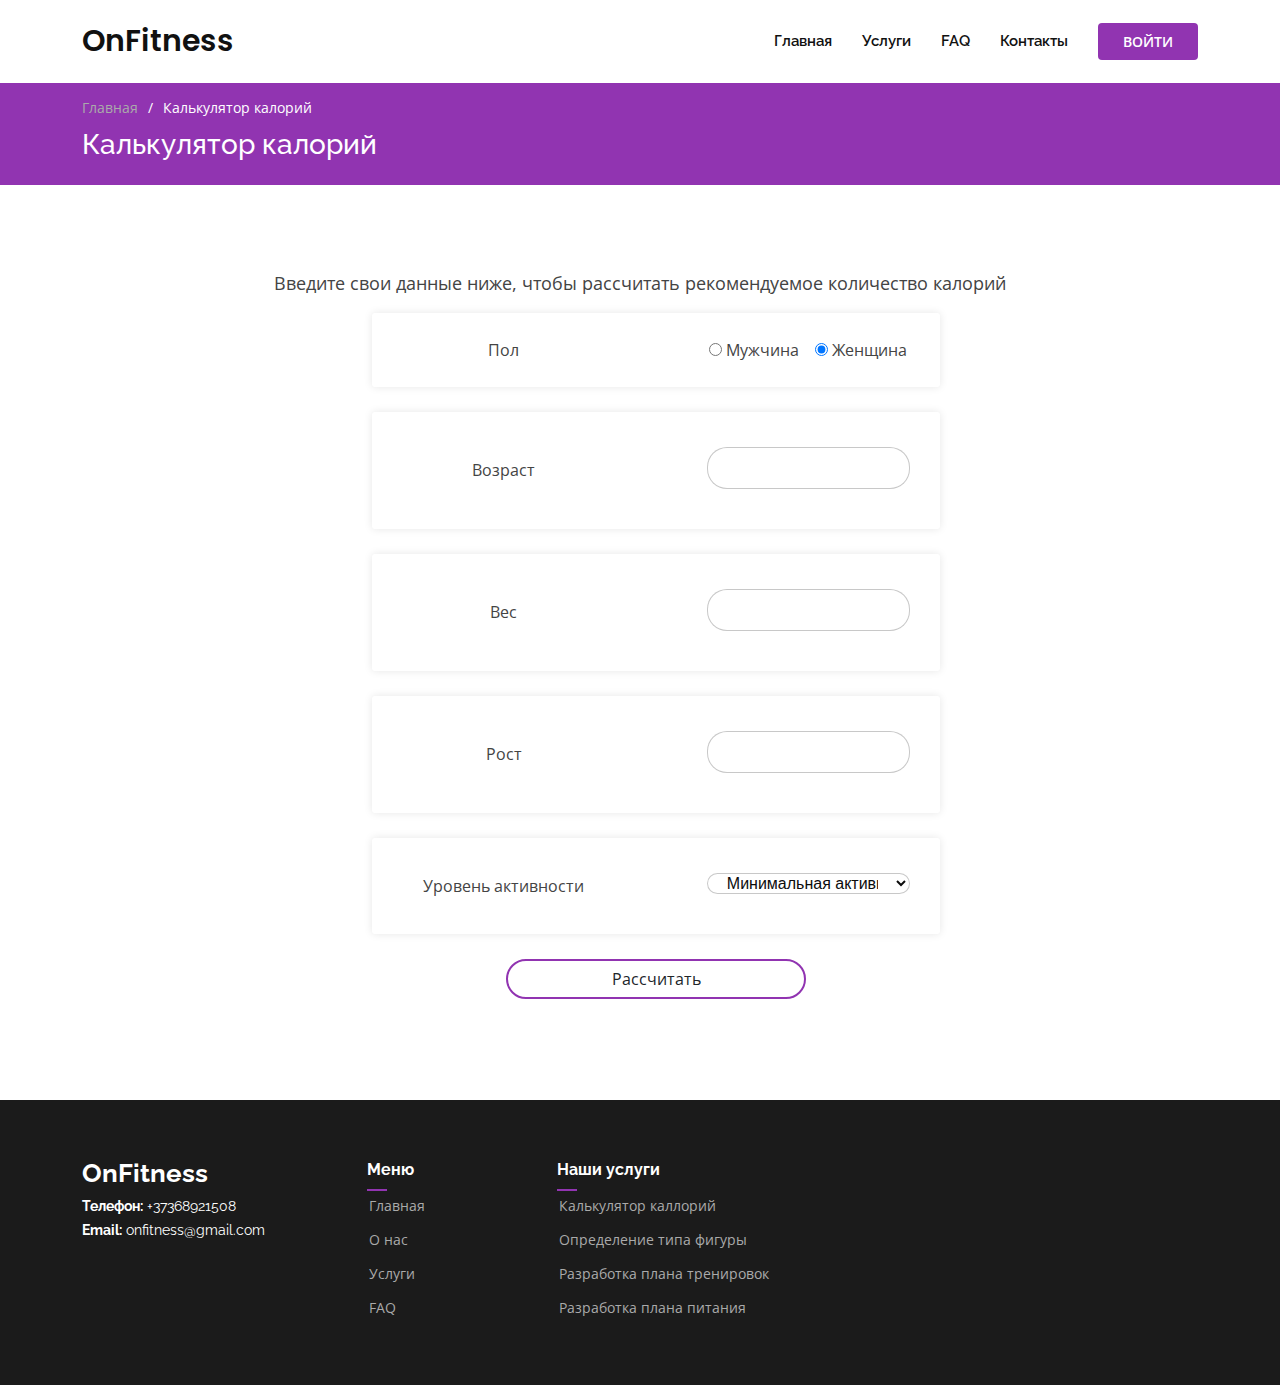
<file: OnFitness/calculator.html>
<!DOCTYPE html>
<html lang="en">

<head>
    <meta charset="utf-8">

    <!-- Google Fonts -->
    <link href="https://fonts.googleapis.com/css?family=Open+Sans:300,300i,400,400i,600,600i,700,700i|Raleway:300,300i,400,400i,500,500i,600,600i,700,700i|Poppins:300,300i,400,400i,500,500i,600,600i,700,700i" rel="stylesheet">


    <title>Калькулятор</title>


    <link href="assets/img/favicon.png" rel="icon">
    <link href="assets/vendor/bootstrap/css/bootstrap.min.css" rel="stylesheet">
    <link href="assets/css/styleCalculator.css" rel="stylesheet">
</head>

<body>

    <!-- ======= Header ======= -->
    <header id="header" class="fixed-top d-flex align-items-center">
        <div class="container d-flex align-items-center">
            <h1 class="logo me-auto"><a href="index.html">OnFitness</a></h1>

            <nav id="navbar" class="navbar order-last order-lg-0">
                <ul>
                    <li><a class="nav-link" href="index.html">Главная</a></li>
                    <li><a class="nav-link" href="#service">Услуги</a></li>
                    <li><a class="nav-link" href="#faq">FAQ</a></li>
                    <li><a class="nav-link" href="#contacts">Контакты</a></li>
                </ul>

            </nav><!-- .navbar -->

            <a href="#" class="get-started-btn scrollto">ВОЙТИ</a>
        </div>
    </header><!-- End Header -->

    <main id="main">

        <!-- ======= Breadcrumbs ======= -->
        <section class="breadcrumbs">
            <div class="container">
                <ol>
                    <li><a href="index.html">Главная</a></li>
                    <li>Калькулятор калорий</li>
                </ol>
                <h2>Калькулятор калорий</h2>
            </div>
        </section><!-- End Breadcrumbs -->


        <section class="container1">
            <p class="title">Введите свои данные ниже, чтобы рассчитать рекомендуемое количество калорий</p>
            <ul class="responsive-table">
                <li class="table-row">
                    <div class="cell cell-1">Пол</div>
                    <div class="cell cell-2">
                        <input type="radio" name="gender" value="male" id="male" checked="checked"> Мужчина
                        &nbsp &nbsp<input type="radio" name="gender" value="female" id="female" checked="checked"> Женщина
                    </div>
                </li>
                <li class="table-row">
                    <div class="cell cell-1">Возраст</div>
                    <div class="cell cell-2">
                        <input type="number" min="0" id="age" placeholder="">
                        <div style="display: none;" id="ATT">Введите действительное значение</div>
                    </div>
                </li>
                <li class="table-row">
                    <div class="cell cell-1">Вес</div>
                    <div class="cell cell-2">
                        <input type="number" min="0" id="weight">
                        <div style="display: none;" id="WTT">Введите действительное значение</div>
                    </div>
                </li>
                <li class="table-row">
                    <div class="cell cell-1">Рост</div>
                    <div class="cell cell-2">
                        <input type="number" min="0" id="height">
                        <div style="display: none;" id="HTT">Введите действительное значение</div>
                    </div>
                </li>
                <li class="table-row">
                    <div class="cell cell-1">Уровень активности</div>
                    <div class="cell cell-2">
                        <select>
                            <option id="0">Минимальная активность (сидячая работа, минимум движения)</option>
                            <option id="1">Небольшая активность (легкие тренировки или прогулки)</option>
                            <option id="2">Средняя активность (тренировки 1-3 раза в неделю)</option>
                            <option id="3">Активность выше среднего (интенсивные тренировки 3-5 раз в неделю)</option>
                            <option id="4">Повышенная активность (ежедневные тренировки)</option>
                            <option id="5">Очень высокая активность (ежедневные ультра-интенсивные тренировки и высокая дневная активность)</option>
                        </select>
                    </div>
                </li>
                <button type="button" onclick="calc()" class="btn">Рассчитать</button>
            </ul>

            <div id="Final" class="card text-center" style="display: none;">
                <table>
                    <tr>
                        <td class="">Для поддержания веса</td>
                        <td>
                            Калории/день<p id="a"></p>
                        </td>
                    </tr>
                    <tr>
                        <td>
                            Для потери веса<p>0.5 кг в неделю</p>
                        </td>
                        <td>
                            Калории/день<p id="b"></p>
                        </td>
                    </tr>
                    <tr>
                        <td>
                            Для увеличения веса<p>0.5 кг в неделю</p>
                        </td>
                        <td>
                            Калории/день<p id="c"></p>
                        </td>
                    </tr>
                </table>
            </div>
        </section>
    </main>
    <!-- End #main -->
    <!-- ======= Footer ======= -->
    <footer id="footer">

        <div class="footer-top">
            <div class="container">
                <div class="row">

                    <div class="col-lg-3 col-md-6 footer-contact">
                        <h3>OnFitness</h3>
                        <p>

                            <strong>Телефон:</strong> +37368921508<br>
                            <strong>Email:</strong> onfitness@gmail.com<br>
                        </p>
                    </div>

                    <div class="col-lg-2 col-md-6 footer-links">
                        <h4>Меню</h4>
                        <ul>
                            <li><i class="bx bx-chevron-right"></i> <a href="#">Главная</a></li>
                            <li><i class="bx bx-chevron-right"></i> <a href="#">О нас</a></li>
                            <li><i class="bx bx-chevron-right"></i> <a href="#">Услуги</a></li>
                            <li><i class="bx bx-chevron-right"></i> <a href="#">FAQ</a></li>
                        </ul>
                    </div>

                    <div class="col-lg-3 col-md-6 footer-links">
                        <h4>Наши услуги</h4>
                        <ul>
                            <li><i class="bx bx-chevron-right"></i> <a href="#">Калькулятор каллорий</a></li>
                            <li><i class="bx bx-chevron-right"></i> <a href="#">Определение типа фигуры</a></li>
                            <li><i class="bx bx-chevron-right"></i> <a href="#">Разработка плана тренировок</a></li>
                            <li><i class="bx bx-chevron-right"></i> <a href="#">Разработка плана питания</a></li>
                        </ul>
                    </div>

                </div>
            </div>
        </div>
    </footer><!-- End Footer -->

    <!-- Vendor JS Files -->
    <!-- Template Main JS File -->
    <script src="assets/js/main.js"></script>

    <script src="assets/js/sc.js"></script>
</body>

</html>
</file>
<file: OnFitness/assets/css/styleCalculator.css>
/**
* Template Name: Presento - v3.3.0
* Template URL: https://bootstrapmade.com/presento-bootstrap-corporate-template/
* Author: BootstrapMade.com
* License: https://bootstrapmade.com/license/
*/

/*--------------------------------------------------------------
# General
--------------------------------------------------------------*/
body {
  font-family: "Open Sans", sans-serif;
  color: #444444;
}

a {
    color: #9134B1;
    text-decoration: none;
}

    a:hover {
        color: #9134B1;
        text-decoration: none;
    }

h1, h2, h3, h4, h5, h6 {
  font-family: "Raleway", sans-serif;
}



/*--------------------------------------------------------------
# Disable aos animation delay on mobile devices
--------------------------------------------------------------*/
@media screen and (max-width: 768px) {
  [data-aos-delay] {
    transition-delay: 0 !important;
  }
}

/*--------------------------------------------------------------
# Header
--------------------------------------------------------------*/
#header {
  background: #fff;
  transition: all 0.5s;
  z-index: 997;
  padding: 20px 0;
}

#header.header-scrolled {
  padding: 12px 0;
  box-shadow: 0px 2px 15px rgba(0, 0, 0, 0.1);
}

#header .logo {
  font-size: 30px;
  margin: 0;
  padding: 0;
  font-weight: 600;
  font-family: "Poppins", sans-serif;
}

#header .logo a {
  color: #111111;
}

#header .logo a span {
  color: #e03a3c;
}

#header .logo img {
  max-height: 40px;
}

/*--------------------------------------------------------------
# Get Startet Button
--------------------------------------------------------------*/
.get-started-btn {
    margin-left: 30px;
    background: #9134B1;
    color: #fff;
    border-radius: 4px;
    padding: 8px 25px;
    white-space: nowrap;
    transition: 0.3s;
    font-size: 14px;
    font-weight: 600;
    display: inline-block;
}

.get-started-btn:hover {
  background: #111111;
  color: #fff;
}

@media (max-width: 992px) {
  .get-started-btn {
    margin: 0 15px 0 0;
    padding: 6px 18px;
  }
}

/*--------------------------------------------------------------
# Navigation Menu
--------------------------------------------------------------*/
/**
* Desktop Navigation 
*/
.navbar {
  padding: 0;
}

.navbar ul {
  margin: 0;
  padding: 0;
  display: flex;
  list-style: none;
  align-items: center;
}

.navbar li {
  position: relative;
}

.navbar a, .navbar a:focus {
  display: flex;
  align-items: center;
  justify-content: space-between;
  padding: 10px 0 10px 30px;
  font-family: "Raleway", sans-serif;
  font-size: 15px;
  font-weight: 600;
  color: #111111;
  white-space: nowrap;
  transition: 0.3s;
}

.navbar a i, .navbar a:focus i {
  font-size: 12px;
  line-height: 0;
  margin-left: 5px;
}

    .navbar a:hover, .navbar .active, .navbar .active:focus, .navbar li:hover > a {
        color: #9134B1;
    }





/**
* Mobile Navigation 
*/
.mobile-nav-toggle {
  color: #111111;
  font-size: 28px;
  cursor: pointer;
  display: none;
  line-height: 0;
  transition: 0.5s;
}

.mobile-nav-toggle.bi-x {
  color: #fff;
}

@media (max-width: 991px) {
  .mobile-nav-toggle {
    display: block;
  }
  .navbar ul {
    display: none;
  }
}

.navbar-mobile {
  position: fixed;
  overflow: hidden;
  top: 0;
  right: 0;
  left: 0;
  bottom: 0;
  background: rgba(0, 0, 0, 0.9);
  transition: 0.3s;
  z-index: 999;
}

.navbar-mobile .mobile-nav-toggle {
  position: absolute;
  top: 15px;
  right: 15px;
}

.navbar-mobile ul {
  display: block;
  position: absolute;
  top: 55px;
  right: 15px;
  bottom: 15px;
  left: 15px;
  padding: 10px 0;
  background-color: #fff;
  overflow-y: auto;
  transition: 0.3s;
}

.navbar-mobile a {
  padding: 10px 20px;
  font-size: 15px;
  color: #111111;
}

.navbar-mobile a:hover, .navbar-mobile .active, .navbar-mobile li:hover > a {
  color: #e03a3c;
}

.navbar-mobile .getstarted {
  margin: 15px;
}

.navbar-mobile .dropdown ul {
  position: static;
  display: none;
  margin: 10px 20px;
  padding: 10px 0;
  z-index: 99;
  opacity: 1;
  visibility: visible;
  background: #fff;
  box-shadow: 0px 0px 30px rgba(127, 137, 161, 0.25);
}

.navbar-mobile .dropdown ul li {
  min-width: 200px;
}

.navbar-mobile .dropdown ul a {
  padding: 10px 20px;
}

.navbar-mobile .dropdown ul a i {
  font-size: 12px;
}

.navbar-mobile .dropdown ul a:hover, .navbar-mobile .dropdown ul .active:hover, .navbar-mobile .dropdown ul li:hover > a {
  color: #e03a3c;
}

.navbar-mobile .dropdown > .dropdown-active {
  display: block;
}

/*--------------------------------------------------------------
# Hero Section
--------------------------------------------------------------*/
#hero {
  width: 100%;
  height: 100vh;
  background: url("../img/hero-bg.jpg") top center no-repeat;
  background-size: cover;
  position: relative;
  padding-top: 82px;
}

#hero:before {
  content: "";
  background: rgba(0, 0, 0, 0.6);
  position: absolute;
  bottom: 0;
  top: 0;
  left: 0;
  right: 0;
}

#hero h1 {
  margin: 0;
  font-size: 48px;
  font-weight: 700;
  color: #fff;
}

#hero h2 {
  color: #fff;
  margin: 10px 0 0 0;
  font-size: 24px;
}

#hero .btn-get-started {
  font-family: "Raleway", sans-serif;
  font-weight: 500;
  font-size: 16px;
  letter-spacing: 1px;
  display: inline-block;
  padding: 10px 30px;
  border-radius: 4px;
  transition: 0.5s;
  margin-top: 30px;
  color: #fff;
  background: #e03a3c;
  border: 2px solid #e03a3c;
}

#hero .btn-get-started:hover {
  background: transparent;
  border-color: #fff;
}

@media (max-width: 768px) {
  #hero {
    text-align: center;
    padding-top: 58px;
  }
  #hero h1 {
    font-size: 28px;
  }
  #hero h2 {
    font-size: 18px;
    line-height: 24px;
  }
}

@media (max-height: 500px) {
  #hero {
    height: 120vh;
  }
}

/*--------------------------------------------------------------
# Sections General
--------------------------------------------------------------*/
section {
  padding: 60px 0;
  overflow: hidden;
  position: relative;
}

.section-title {
  text-align: center;
  padding-bottom: 30px;
  position: relative;
}

.section-title h2 {
  font-size: 32px;
  font-weight: bold;
  text-transform: uppercase;
  margin-bottom: 20px;
  padding-bottom: 20px;
  position: relative;
}

.section-title h2::after {
  content: '';
  position: absolute;
  display: block;
  width: 50px;
  height: 3px;
  background: #e03a3c;
  bottom: 0;
  left: calc(50% - 25px);
}

.section-title p {
  margin-bottom: 0;
}

.section-bg {
  padding: 120px 0;
  color: #fff;
}

.section-bg:before {
  content: "";
  background: #1b1b1b;
  position: absolute;
  bottom: 60px;
  top: 60px;
  left: 0;
  right: 0;
  transform: skewY(-3deg);
}

/*--------------------------------------------------------------
# Breadcrumbs
--------------------------------------------------------------*/
.breadcrumbs {
  padding: 15px 0;
  background: #9134B1;
  min-height: 40px;
  margin-top: 82px;
  color: #fff;
}

.breadcrumbs h2 {
  font-size: 28px;
  font-weight: 500;
}

.breadcrumbs ol {
  display: flex;
  flex-wrap: wrap;
  list-style: none;
  padding: 0 0 10px 0;
  margin: 0;
  font-size: 14px;
}

.breadcrumbs ol a {
  color: #aaaaaa;
}

.breadcrumbs ol a:hover {
  color: #fff;
  transition: 0.3s;
}

.breadcrumbs ol li + li {
  padding-left: 10px;
}

    .breadcrumbs ol li + li::before {
        display: inline-block;
        padding-right: 10px;
        color: #fff;
        content: "/";
    }
/*--------------------------------------------------------------
# Container1
--------------------------------------------------------------*/
.container1 {
  text-align: center;
}

.responsive-table {
  max-width: 600px;
  margin-right: auto;
  margin-left: auto;
}

.responsive-table li {
  border-radius: 3px;
  padding: 25px 30px;
  display: flex;
  justify-content: space-between;
  margin-bottom: 25px;
}

.table-row {
  background-color: #ffffff;
  box-shadow: 0px 0px 9px 0px rgba(0, 0, 0, 0.1);
}

.cell-1 {
  flex-basis: 40%;
  display: flex;
  justify-content: center;
  align-items: center;
}

.cell-2 {
  flex-basis: 40%;
}

input[type="number"],
select {
  display: block;
  width: 100%;
  padding: 0 15px;
  margin: 10px 0 15px;
  border-width: 0;
  line-height: 40px;
  border-radius: 20px;
  border: 1px solid rgba(44, 42, 42, 0.26);
  color: rgb(12, 12, 12);
  background: rgba(255, 255, 255, .2);
  font-family: 'Roboto', sans-serif;
}

.btn {
  width: 300px;
  margin: auto;
  margin-bottom: 25px;
  border-radius: 25px;
  border: 2px solid #9134B1;
}
.title{
  margin-top: 25px; 
  font-size: large;
}

@media (max-width: 767px) {
  .table-header {
    display: none;
  }

  .responsive-table li {
    display: block;
  }

  .responsive-table.cell {

    flex-basis: 100%;

  }

  .cell {
    text-align: center;
    padding: 10px 0;
  }

}


/*--------------------------------------------------------------
# Clients
--------------------------------------------------------------*/
.clients .swiper-pagination {
  margin-top: 20px;
  position: relative;
}

.clients .swiper-pagination .swiper-pagination-bullet {
  width: 12px;
  height: 12px;
  background-color: #fff;
  opacity: 1;
  border: 1px solid #e03a3c;
}

.clients .swiper-pagination .swiper-pagination-bullet-active {
  background-color: #e03a3c;
}

.clients .swiper-slide img {
  opacity: 0.5;
  transition: 0.3s;
  filter: grayscale(100);
}

.clients .swiper-slide img:hover {
  opacity: 1;
  filter: none;
}

/*--------------------------------------------------------------
# About
--------------------------------------------------------------*/
.about .container {
  position: relative;
  z-index: 10;
}

.about .content {
  padding: 30px 30px 30px 0;
}

.about .content h3 {
  font-weight: 700;
  font-size: 34px;
  margin-bottom: 30px;
}

.about .content p {
  margin-bottom: 30px;
}

.about .content .about-btn {
  padding: 8px 30px 9px 30px;
  color: #fff;
  border-radius: 50px;
  transition: 0.3s;
  text-transform: uppercase;
  font-weight: 600;
  font-size: 13px;
  display: inline-flex;
  align-items: center;
  border: 2px solid #e03a3c;
}

.about .content .about-btn i {
  font-size: 16px;
  padding-left: 5px;
}

.about .content .about-btn:hover {
  background: #e35052;
  background: #e03a3c;
}

.about .icon-boxes .icon-box {
  margin-top: 30px;
}

.about .icon-boxes .icon-box i {
  font-size: 40px;
  color: #e03a3c;
  margin-bottom: 10px;
}

.about .icon-boxes .icon-box h4 {
  font-size: 20px;
  font-weight: 700;
  margin: 0 0 10px 0;
}

.about .icon-boxes .icon-box p {
  font-size: 15px;
  color: #848484;
}

@media (max-width: 1200px) {
  .about .content {
    padding-right: 0;
  }
}

@media (max-width: 768px) {
  .about {
    text-align: center;
  }
}

/*--------------------------------------------------------------
# Counts
--------------------------------------------------------------*/
.counts {
  padding-top: 80px;
}

.counts .count-box {
  padding: 30px 30px 25px 30px;
  width: 100%;
  position: relative;
  text-align: center;
  box-shadow: 0px 2px 35px rgba(0, 0, 0, 0.06);
  border-radius: 4px;
}

.counts .count-box i {
  position: absolute;
  width: 54px;
  height: 54px;
  top: -27px;
  left: 50%;
  transform: translateX(-50%);
  font-size: 24px;
  background: #fff;
  color: #e03a3c;
  border-radius: 50px;
  border: 2px solid #fff;
  box-shadow: 0px 2px 25px rgba(0, 0, 0, 0.1);
  display: inline-flex;
  align-items: center;
  justify-content: center;
}

.counts .count-box span {
  font-size: 36px;
  display: block;
  font-weight: 700;
  color: #111111;
}

.counts .count-box p {
  padding: 0;
  margin: 0;
  font-family: "Raleway", sans-serif;
  font-size: 14px;
}

/*--------------------------------------------------------------
# Tabs
--------------------------------------------------------------*/
.tabs .nav-tabs {
  border: 0;
}

.tabs .nav-link {
  border: 1px solid #b9b9b9;
  padding: 15px;
  transition: 0.3s;
  color: #111111;
  border-radius: 0;
  display: flex;
  align-items: center;
  justify-content: center;
  cursor: pointer;
}

.tabs .nav-link i {
  padding-right: 15px;
  font-size: 48px;
}

.tabs .nav-link h4 {
  font-size: 18px;
  font-weight: 600;
  margin: 0;
}

.tabs .nav-link:hover {
  color: #e03a3c;
}

.tabs .nav-link.active {
  background: #e03a3c;
  color: #fff;
  border-color: #e03a3c;
}

@media (max-width: 768px) {
  .tabs .nav-link i {
    padding: 0;
    line-height: 1;
    font-size: 36px;
  }
}

@media (max-width: 575px) {
  .tabs .nav-link {
    padding: 15px;
  }
  .tabs .nav-link i {
    font-size: 24px;
  }
}

.tabs .tab-content {
  margin-top: 30px;
}

.tabs .tab-pane h3 {
  font-weight: 600;
  font-size: 26px;
}

.tabs .tab-pane ul {
  list-style: none;
  padding: 0;
}

.tabs .tab-pane ul li {
  padding-bottom: 10px;
}

.tabs .tab-pane ul i {
  font-size: 20px;
  padding-right: 4px;
  color: #e03a3c;
}

.tabs .tab-pane p:last-child {
  margin-bottom: 0;
}

/*--------------------------------------------------------------
# Services
--------------------------------------------------------------*/
.services .icon-box {
  margin-bottom: 20px;
  padding: 30px;
  border-radius: 6px;
  background: #252525;
  transition: 0.3s;
}

.services .icon-box:hover {
  background: #2b2b2b;
}

.services .icon-box i {
  float: left;
  color: #e03a3c;
  font-size: 40px;
  line-height: 0;
}

.services .icon-box h4 {
  margin-left: 70px;
  font-weight: 700;
  margin-bottom: 15px;
  font-size: 18px;
}

.services .icon-box h4 a {
  color: #fff;
  transition: 0.3s;
}

.services .icon-box h4 a:hover {
  text-decoration: underline;
}

.services .icon-box .icon-box:hover h4 a {
  color: #e03a3c;
}

.services .icon-box p {
  margin-left: 70px;
  line-height: 24px;
  font-size: 14px;
}

/*--------------------------------------------------------------
# Portfolio
--------------------------------------------------------------*/
.portfolio .portfolio-item {
  margin-bottom: 30px;
}

.portfolio #portfolio-flters {
  padding: 0;
  margin: 0 auto 20px auto;
  list-style: none;
  text-align: center;
}

.portfolio #portfolio-flters li {
  cursor: pointer;
  display: inline-block;
  padding: 8px 15px 10px 15px;
  font-size: 14px;
  font-weight: 600;
  line-height: 1;
  text-transform: uppercase;
  color: #444444;
  margin-bottom: 5px;
  transition: all 0.3s ease-in-out;
  border-radius: 3px;
}

.portfolio #portfolio-flters li:hover, .portfolio #portfolio-flters li.filter-active {
  color: #fff;
  background: #e03a3c;
}

.portfolio #portfolio-flters li:last-child {
  margin-right: 0;
}

.portfolio .portfolio-wrap {
  transition: 0.3s;
  position: relative;
  overflow: hidden;
  z-index: 1;
  background: rgba(17, 17, 17, 0.6);
}

.portfolio .portfolio-wrap::before {
  content: "";
  background: rgba(17, 17, 17, 0.6);
  position: absolute;
  left: 0;
  right: 0;
  top: 0;
  bottom: 0;
  transition: all ease-in-out 0.3s;
  z-index: 2;
  opacity: 0;
}

.portfolio .portfolio-wrap img {
  transition: all ease-in-out 0.3s;
}

.portfolio .portfolio-wrap .portfolio-info {
  opacity: 0;
  position: absolute;
  top: 0;
  left: 0;
  right: 0;
  bottom: 0;
  z-index: 3;
  transition: all ease-in-out 0.3s;
  display: flex;
  flex-direction: column;
  justify-content: flex-end;
  align-items: flex-start;
  padding: 20px;
}

.portfolio .portfolio-wrap .portfolio-info h4 {
  font-size: 20px;
  color: #fff;
  font-weight: 600;
}

.portfolio .portfolio-wrap .portfolio-info p {
  color: rgba(255, 255, 255, 0.7);
  font-size: 14px;
  text-transform: uppercase;
  padding: 0;
  margin: 0;
  font-style: italic;
}

.portfolio .portfolio-wrap .portfolio-links {
  text-align: center;
  z-index: 4;
}

.portfolio .portfolio-wrap .portfolio-links a {
  color: rgba(255, 255, 255, 0.4);
  margin: 0 5px 0 0;
  font-size: 28px;
  display: inline-block;
  transition: 0.3s;
}

.portfolio .portfolio-wrap .portfolio-links a:hover {
  color: #fff;
}

.portfolio .portfolio-wrap:hover::before {
  opacity: 1;
}

.portfolio .portfolio-wrap:hover img {
  transform: scale(1.2);
}

.portfolio .portfolio-wrap:hover .portfolio-info {
  opacity: 1;
}

/*--------------------------------------------------------------
# Portfolio Details
--------------------------------------------------------------*/
.portfolio-details {
  padding-top: 40px;
}

.portfolio-details .portfolio-details-slider img {
  width: 100%;
}

.portfolio-details .portfolio-details-slider .swiper-pagination {
  margin-top: 20px;
  position: relative;
}

.portfolio-details .portfolio-details-slider .swiper-pagination .swiper-pagination-bullet {
  width: 12px;
  height: 12px;
  background-color: #fff;
  opacity: 1;
  border: 1px solid #e03a3c;
}

.portfolio-details .portfolio-details-slider .swiper-pagination .swiper-pagination-bullet-active {
  background-color: #e03a3c;
}

.portfolio-details .portfolio-info {
  padding: 30px;
  box-shadow: 0px 0 30px rgba(17, 17, 17, 0.08);
}

.portfolio-details .portfolio-info h3 {
  font-size: 22px;
  font-weight: 700;
  margin-bottom: 20px;
  padding-bottom: 20px;
  border-bottom: 1px solid #eee;
}

.portfolio-details .portfolio-info ul {
  list-style: none;
  padding: 0;
  font-size: 15px;
}

.portfolio-details .portfolio-info ul li + li {
  margin-top: 10px;
}

.portfolio-details .portfolio-description {
  padding-top: 30px;
}

.portfolio-details .portfolio-description h2 {
  font-size: 26px;
  font-weight: 700;
  margin-bottom: 20px;
}

.portfolio-details .portfolio-description p {
  padding: 0;
}

/*--------------------------------------------------------------
# Testimonials
--------------------------------------------------------------*/
.testimonials .testimonial-item {
  box-sizing: content-box;
  padding: 30px;
  margin: 30px 15px;
  min-height: 200px;
  box-shadow: 0px 2px 12px rgba(0, 0, 0, 0.08);
  position: relative;
  background: #fff;
  border-radius: 15px;
}

.testimonials .testimonial-item .testimonial-img {
  width: 90px;
  border-radius: 10px;
  border: 6px solid #fff;
  float: left;
  margin: 0 10px 0 0;
}

.testimonials .testimonial-item h3 {
  font-size: 18px;
  font-weight: bold;
  margin: 25px 0 5px 0;
  color: #111;
}

.testimonials .testimonial-item h4 {
  font-size: 14px;
  color: #999;
  margin: 0;
}

.testimonials .testimonial-item .quote-icon-left, .testimonials .testimonial-item .quote-icon-right {
  color: #fceaea;
  font-size: 26px;
}

.testimonials .testimonial-item .quote-icon-left {
  display: inline-block;
  left: -5px;
  position: relative;
}

.testimonials .testimonial-item .quote-icon-right {
  display: inline-block;
  right: -5px;
  position: relative;
  top: 10px;
}

.testimonials .testimonial-item p {
  font-style: italic;
  margin: 30px auto 15px auto;
}

.testimonials .swiper-pagination {
  margin-top: 20px;
  position: relative;
}

.testimonials .swiper-pagination .swiper-pagination-bullet {
  width: 12px;
  height: 12px;
  background-color: #fff;
  opacity: 1;
  border: 1px solid #e03a3c;
}

.testimonials .swiper-pagination .swiper-pagination-bullet-active {
  background-color: #e03a3c;
}

/*--------------------------------------------------------------
# Pricing
--------------------------------------------------------------*/
.pricing .box {
  padding: 20px;
  background: #2b2b2b;
  text-align: center;
  border-radius: 8px;
  position: relative;
  overflow: hidden;
}

.pricing .box h3 {
  font-weight: 400;
  padding: 15px;
  font-size: 18px;
  text-transform: uppercase;
  font-weight: 600;
}

.pricing .box h4 {
  font-size: 42px;
  font-weight: 500;
  font-family: "Open Sans", sans-serif;
  margin-bottom: 20px;
}

.pricing .box h4 sup {
  font-size: 20px;
  top: -15px;
  left: -3px;
}

.pricing .box h4 span {
  font-size: 16px;
  font-weight: 300;
}

.pricing .box ul {
  padding: 0;
  list-style: none;
  text-align: center;
  line-height: 20px;
  font-size: 14px;
}

.pricing .box ul li {
  padding-bottom: 16px;
}

.pricing .box ul i {
  color: #e03a3c;
  font-size: 18px;
  padding-right: 4px;
}

.pricing .box ul .na {
  color: rgba(255, 255, 255, 0.5);
  text-decoration: line-through;
}

.pricing .box .btn-wrap {
  padding: 15px;
  text-align: center;
}

.pricing .box .btn-buy {
  display: inline-block;
  padding: 10px 40px 12px 40px;
  border-radius: 4px;
  color: #fff;
  transition: none;
  font-size: 14px;
  font-weight: 400;
  font-family: "Raleway", sans-serif;
  font-weight: 600;
  transition: 0.3s;
  border: 2px solid rgba(255, 255, 255, 0.3);
}

.pricing .box .btn-buy:hover {
  border-color: #fff;
}

.pricing .featured {
  background: #e03a3c;
}

/*--------------------------------------------------------------
# Frequently Asked Questions
--------------------------------------------------------------*/
.faq .faq-list {
  padding: 0;
  list-style: none;
}

.faq .faq-list li {
  border-bottom: 1px solid #eee;
  margin-bottom: 20px;
  padding-bottom: 20px;
}

.faq .faq-list a {
  display: block;
  position: relative;
  font-family: #e03a3c;
  font-size: 18px;
  line-height: 24px;
  font-weight: 400;
  padding-right: 25px;
  cursor: pointer;
}

.faq .faq-list i {
  font-size: 24px;
  position: absolute;
  right: 0;
  top: 0;
}

.faq .faq-list p {
  margin-bottom: 0;
  padding: 10px 0 0 0;
}

.faq .faq-list .icon-show {
  display: none;
}

.faq .faq-list a.collapsed {
  color: #343a40;
}

.faq .faq-list a.collapsed:hover {
  color: #e03a3c;
}

.faq .faq-list a.collapsed .icon-show {
  display: inline-block;
}

.faq .faq-list a.collapsed .icon-close {
  display: none;
}

/*--------------------------------------------------------------
# Team
--------------------------------------------------------------*/
.team .member {
  margin-bottom: 20px;
  overflow: hidden;
  border-radius: 5px;
  background: #fff;
}

.team .member .member-img {
  position: relative;
  overflow: hidden;
}

.team .member .social {
  position: absolute;
  left: 0;
  bottom: 30px;
  right: 0;
  opacity: 0;
  transition: ease-in-out 0.3s;
  display: flex;
  align-items: center;
  justify-content: center;
}

.team .member .social a {
  transition: color 0.3s;
  color: #111111;
  margin: 0 3px;
  border-radius: 50px;
  width: 36px;
  height: 36px;
  background: #e03a3c;
  display: inline-flex;
  align-items: center;
  justify-content: center;
  transition: ease-in-out 0.3s;
  color: #fff;
}

.team .member .social a:hover {
  background: #111111;
}

.team .member .social i {
  font-size: 18px;
  line-height: 0;
}

.team .member .member-info {
  padding: 25px 15px;
}

.team .member .member-info h4 {
  font-weight: 700;
  margin-bottom: 5px;
  font-size: 18px;
  color: #111111;
}

.team .member .member-info span {
  display: block;
  font-size: 13px;
  font-weight: 400;
  color: #aaaaaa;
}

.team .member .member-info p {
  font-style: italic;
  font-size: 14px;
  line-height: 26px;
  color: #777777;
}

.team .member:hover .social {
  opacity: 1;
  bottom: 15px;
}

/*--------------------------------------------------------------
# Contact
--------------------------------------------------------------*/
.contact .info-box {
  color: #444444;
  text-align: center;
  box-shadow: 0 0 30px rgba(214, 215, 216, 0.6);
  padding: 30px 0 32px 0;
  border-radius: 4px;
}

.contact .info-box i {
  font-size: 32px;
  color: #e03a3c;
  border-radius: 50%;
  padding: 8px;
  border: 2px dotted #f8d4d5;
}

.contact .info-box h3 {
  font-size: 20px;
  color: #777777;
  font-weight: 700;
  margin: 10px 0;
}

.contact .info-box p {
  padding: 0;
  line-height: 24px;
  font-size: 14px;
  margin-bottom: 0;
}

.contact .php-email-form {
  box-shadow: 0 0 30px rgba(214, 215, 216, 0.6);
  padding: 30px;
  border-radius: 4px;
}

.contact .php-email-form .error-message {
  display: none;
  color: #fff;
  background: #ed3c0d;
  text-align: left;
  padding: 15px;
  font-weight: 600;
}

.contact .php-email-form .error-message br + br {
  margin-top: 25px;
}

.contact .php-email-form .sent-message {
  display: none;
  color: #fff;
  background: #18d26e;
  text-align: center;
  padding: 15px;
  font-weight: 600;
}

.contact .php-email-form .loading {
  display: none;
  background: #fff;
  text-align: center;
  padding: 15px;
}

.contact .php-email-form .loading:before {
  content: "";
  display: inline-block;
  border-radius: 50%;
  width: 24px;
  height: 24px;
  margin: 0 10px -6px 0;
  border: 3px solid #18d26e;
  border-top-color: #eee;
  -webkit-animation: animate-loading 1s linear infinite;
  animation: animate-loading 1s linear infinite;
}

.contact .php-email-form .form-group {
  margin-bottom: 25px;
}

.contact .php-email-form input, .contact .php-email-form textarea {
  box-shadow: none;
  font-size: 14px;
  border-radius: 4px;
}

.contact .php-email-form input:focus, .contact .php-email-form textarea:focus {
  border-color: #111111;
}

.contact .php-email-form input {
  padding: 10px 15px;
}

.contact .php-email-form textarea {
  padding: 12px 15px;
}

.contact .php-email-form button[type="submit"] {
  background: #e03a3c;
  border: 0;
  padding: 10px 32px;
  color: #fff;
  transition: 0.4s;
  border-radius: 4px;
}

.contact .php-email-form button[type="submit"]:hover {
  background: #e35052;
}

@-webkit-keyframes animate-loading {
  0% {
    transform: rotate(0deg);
  }
  100% {
    transform: rotate(360deg);
  }
}

@keyframes animate-loading {
  0% {
    transform: rotate(0deg);
  }
  100% {
    transform: rotate(360deg);
  }
}

/*--------------------------------------------------------------
# Blog
--------------------------------------------------------------*/
.blog {
  padding: 40px 0 20px 0;
}

.blog .entry {
  padding: 30px;
  margin-bottom: 60px;
  box-shadow: 0 4px 16px rgba(0, 0, 0, 0.1);
}

.blog .entry .entry-img {
  max-height: 440px;
  margin: -30px -30px 20px -30px;
  overflow: hidden;
}

.blog .entry .entry-title {
  font-size: 28px;
  font-weight: bold;
  padding: 0;
  margin: 0 0 20px 0;
}

.blog .entry .entry-title a {
  color: #111111;
  transition: 0.3s;
}

.blog .entry .entry-title a:hover {
  color: #e03a3c;
}

.blog .entry .entry-meta {
  margin-bottom: 15px;
  color: #777777;
}

.blog .entry .entry-meta ul {
  display: flex;
  flex-wrap: wrap;
  list-style: none;
  align-items: center;
  padding: 0;
  margin: 0;
}

.blog .entry .entry-meta ul li + li {
  padding-left: 20px;
}

.blog .entry .entry-meta i {
  font-size: 16px;
  margin-right: 8px;
  line-height: 0;
}

.blog .entry .entry-meta a {
  color: #777777;
  font-size: 14px;
  display: inline-block;
  line-height: 1;
}

.blog .entry .entry-content p {
  line-height: 24px;
}

.blog .entry .entry-content .read-more {
  -moz-text-align-last: right;
  text-align-last: right;
}

.blog .entry .entry-content .read-more a {
  display: inline-block;
  background: #e03a3c;
  color: #fff;
  padding: 6px 20px;
  transition: 0.3s;
  font-size: 14px;
  border-radius: 4px;
}

.blog .entry .entry-content .read-more a:hover {
  background: #e35052;
}

.blog .entry .entry-content h3 {
  font-size: 22px;
  margin-top: 30px;
  font-weight: bold;
}

.blog .entry .entry-content blockquote {
  overflow: hidden;
  background-color: #fafafa;
  padding: 60px;
  position: relative;
  text-align: center;
  margin: 20px 0;
}

.blog .entry .entry-content blockquote p {
  color: #444444;
  line-height: 1.6;
  margin-bottom: 0;
  font-style: italic;
  font-weight: 500;
  font-size: 22px;
}

.blog .entry .entry-content blockquote::after {
  content: '';
  position: absolute;
  left: 0;
  top: 0;
  bottom: 0;
  width: 3px;
  background-color: #111111;
  margin-top: 20px;
  margin-bottom: 20px;
}

.blog .entry .entry-footer {
  padding-top: 10px;
  border-top: 1px solid #e6e6e6;
}

.blog .entry .entry-footer i {
  color: #5e5e5e;
  display: inline;
}

.blog .entry .entry-footer a {
  color: #1e1e1e;
  transition: 0.3s;
}

.blog .entry .entry-footer a:hover {
  color: #e03a3c;
}

.blog .entry .entry-footer .cats {
  list-style: none;
  display: inline;
  padding: 0 20px 0 0;
  font-size: 14px;
}

.blog .entry .entry-footer .cats li {
  display: inline-block;
}

.blog .entry .entry-footer .tags {
  list-style: none;
  display: inline;
  padding: 0;
  font-size: 14px;
}

.blog .entry .entry-footer .tags li {
  display: inline-block;
}

.blog .entry .entry-footer .tags li + li::before {
  padding-right: 6px;
  color: #6c757d;
  content: ",";
}

.blog .entry .entry-footer .share {
  font-size: 16px;
}

.blog .entry .entry-footer .share i {
  padding-left: 5px;
}

.blog .entry-single {
  margin-bottom: 30px;
}

.blog .blog-author {
  padding: 20px;
  margin-bottom: 30px;
  box-shadow: 0 4px 16px rgba(0, 0, 0, 0.1);
}

.blog .blog-author img {
  width: 120px;
  margin-right: 20px;
}

.blog .blog-author h4 {
  font-weight: 600;
  font-size: 22px;
  margin-bottom: 0px;
  padding: 0;
  color: #111111;
}

.blog .blog-author .social-links {
  margin: 0 10px 10px 0;
}

.blog .blog-author .social-links a {
  color: rgba(17, 17, 17, 0.5);
  margin-right: 5px;
}

.blog .blog-author p {
  font-style: italic;
  color: #b7b7b7;
}

.blog .blog-comments {
  margin-bottom: 30px;
}

.blog .blog-comments .comments-count {
  font-weight: bold;
}

.blog .blog-comments .comment {
  margin-top: 30px;
  position: relative;
}

.blog .blog-comments .comment .comment-img {
  margin-right: 14px;
}

.blog .blog-comments .comment .comment-img img {
  width: 60px;
}

.blog .blog-comments .comment h5 {
  font-size: 16px;
  margin-bottom: 2px;
}

.blog .blog-comments .comment h5 a {
  font-weight: bold;
  color: #444444;
  transition: 0.3s;
}

.blog .blog-comments .comment h5 a:hover {
  color: #e03a3c;
}

.blog .blog-comments .comment h5 .reply {
  padding-left: 10px;
  color: #111111;
}

.blog .blog-comments .comment h5 .reply i {
  font-size: 20px;
}

.blog .blog-comments .comment time {
  display: block;
  font-size: 14px;
  color: #2b2b2b;
  margin-bottom: 5px;
}

.blog .blog-comments .comment.comment-reply {
  padding-left: 40px;
}

.blog .blog-comments .reply-form {
  margin-top: 30px;
  padding: 30px;
  box-shadow: 0 4px 16px rgba(0, 0, 0, 0.1);
}

.blog .blog-comments .reply-form h4 {
  font-weight: bold;
  font-size: 22px;
}

.blog .blog-comments .reply-form p {
  font-size: 14px;
}

.blog .blog-comments .reply-form input {
  border-radius: 4px;
  padding: 10px 10px;
  font-size: 14px;
}

.blog .blog-comments .reply-form input:focus {
  box-shadow: none;
  border-color: #ee9293;
}

.blog .blog-comments .reply-form textarea {
  border-radius: 4px;
  padding: 10px 10px;
  font-size: 14px;
}

.blog .blog-comments .reply-form textarea:focus {
  box-shadow: none;
  border-color: #ee9293;
}

.blog .blog-comments .reply-form .form-group {
  margin-bottom: 25px;
}

.blog .blog-comments .reply-form .btn-primary {
  border-radius: 4px;
  padding: 10px 20px;
  border: 0;
  background-color: #111111;
}

.blog .blog-comments .reply-form .btn-primary:hover {
  background-color: #1e1e1e;
}

.blog .blog-pagination {
  color: #444444;
}

.blog .blog-pagination ul {
  display: flex;
  padding: 0;
  margin: 0;
  list-style: none;
}

.blog .blog-pagination li {
  margin: 0 5px;
  transition: 0.3s;
}

.blog .blog-pagination li a {
  color: #111111;
  padding: 7px 16px;
  display: flex;
  align-items: center;
  justify-content: center;
}

.blog .blog-pagination li.active, .blog .blog-pagination li:hover {
  background: #e03a3c;
}

.blog .blog-pagination li.active a, .blog .blog-pagination li:hover a {
  color: #fff;
}

.blog .sidebar {
  padding: 30px;
  margin: 0 0 60px 20px;
  box-shadow: 0 4px 16px rgba(0, 0, 0, 0.1);
}

.blog .sidebar .sidebar-title {
  font-size: 20px;
  font-weight: 700;
  padding: 0 0 0 0;
  margin: 0 0 15px 0;
  color: #111111;
  position: relative;
}

.blog .sidebar .sidebar-item {
  margin-bottom: 30px;
}

.blog .sidebar .search-form form {
  background: #fff;
  border: 1px solid #ddd;
  padding: 3px 10px;
  position: relative;
}

.blog .sidebar .search-form form input[type="text"] {
  border: 0;
  padding: 4px;
  border-radius: 4px;
  width: calc(100% - 40px);
}

.blog .sidebar .search-form form button {
  position: absolute;
  top: 0;
  right: 0;
  bottom: 0;
  border: 0;
  background: none;
  font-size: 16px;
  padding: 0 15px;
  margin: -1px;
  background: #e03a3c;
  color: #fff;
  transition: 0.3s;
  border-radius: 0 4px 4px 0;
  line-height: 0;
}

.blog .sidebar .search-form form button i {
  line-height: 0;
}

.blog .sidebar .search-form form button:hover {
  background: #e34c4d;
}

.blog .sidebar .categories ul {
  list-style: none;
  padding: 0;
}

.blog .sidebar .categories ul li + li {
  padding-top: 10px;
}

.blog .sidebar .categories ul a {
  color: #111111;
  transition: 0.3s;
}

.blog .sidebar .categories ul a:hover {
  color: #e03a3c;
}

.blog .sidebar .categories ul a span {
  padding-left: 5px;
  color: #aaaaaa;
  font-size: 14px;
}

.blog .sidebar .recent-posts .post-item + .post-item {
  margin-top: 15px;
}

.blog .sidebar .recent-posts img {
  width: 80px;
  float: left;
}

.blog .sidebar .recent-posts h4 {
  font-size: 15px;
  margin-left: 95px;
  font-weight: bold;
}

.blog .sidebar .recent-posts h4 a {
  color: #111111;
  transition: 0.3s;
}

.blog .sidebar .recent-posts h4 a:hover {
  color: #e03a3c;
}

.blog .sidebar .recent-posts time {
  display: block;
  margin-left: 95px;
  font-style: italic;
  font-size: 14px;
  color: #aaaaaa;
}

.blog .sidebar .tags {
  margin-bottom: -10px;
}

.blog .sidebar .tags ul {
  list-style: none;
  padding: 0;
}

.blog .sidebar .tags ul li {
  display: inline-block;
}

.blog .sidebar .tags ul a {
  color: #515151;
  font-size: 14px;
  padding: 6px 14px;
  margin: 0 6px 8px 0;
  border: 1px solid #c4c4c4;
  display: inline-block;
  transition: 0.3s;
}

.blog .sidebar .tags ul a:hover {
  color: #fff;
  border: 1px solid #e03a3c;
  background: #e03a3c;
}

.blog .sidebar .tags ul a span {
  padding-left: 5px;
  color: #aaaaaa;
  font-size: 14px;
}

/*--------------------------------------------------------------
# Footer
--------------------------------------------------------------*/
#footer {
    color: #fff;
    font-size: 14px;
    background: #9134B1;
}

#footer .footer-top {
padding: 60px 0 30px 0;
background: #1b1b1b;
}

#footer .footer-top .footer-contact {
margin-bottom: 30px;
}

#footer .footer-top .footer-contact h3 {
    font-size: 26px;
    line-height: 1;
    font-weight: 700;
}

    #footer .footer-top .footer-contact h3 span {
        color: #9134B1;
    }

#footer .footer-top .footer-contact p {
    font-size: 14px;
    line-height: 24px;
    margin-bottom: 0;
    font-family: "Raleway", sans-serif;
}

#footer .footer-top h4 {
font-size: 16px;
font-weight: bold;
position: relative;
padding-bottom: 12px;
}

#footer .footer-top h4::after {
    content: '';
    position: absolute;
    display: block;
    width: 20px;
    height: 2px;
    background: #9134B1;
    bottom: 0;
    left: 0;
}

#footer .footer-top .footer-links {
margin-bottom: 30px;
}

#footer .footer-top .footer-links ul {
    list-style: none;
    padding: 0;
    margin: 0;
}

    #footer .footer-top .footer-links ul i {
        padding-right: 2px;
        color: white;
        font-size: 18px;
        line-height: 1;
    }

    #footer .footer-top .footer-links ul li {
        padding: 10px 0;
        display: flex;
        align-items: center;
    }

        #footer .footer-top .footer-links ul li:first-child {
            padding-top: 0;
        }

    #footer .footer-top .footer-links ul a {
        color: #aaaaaa;
        transition: 0.3s;
        display: inline-block;
        line-height: 1;
    }

        #footer .footer-top .footer-links ul a:hover {
            text-decoration: none;
            color: #fff;
        }
</file>
